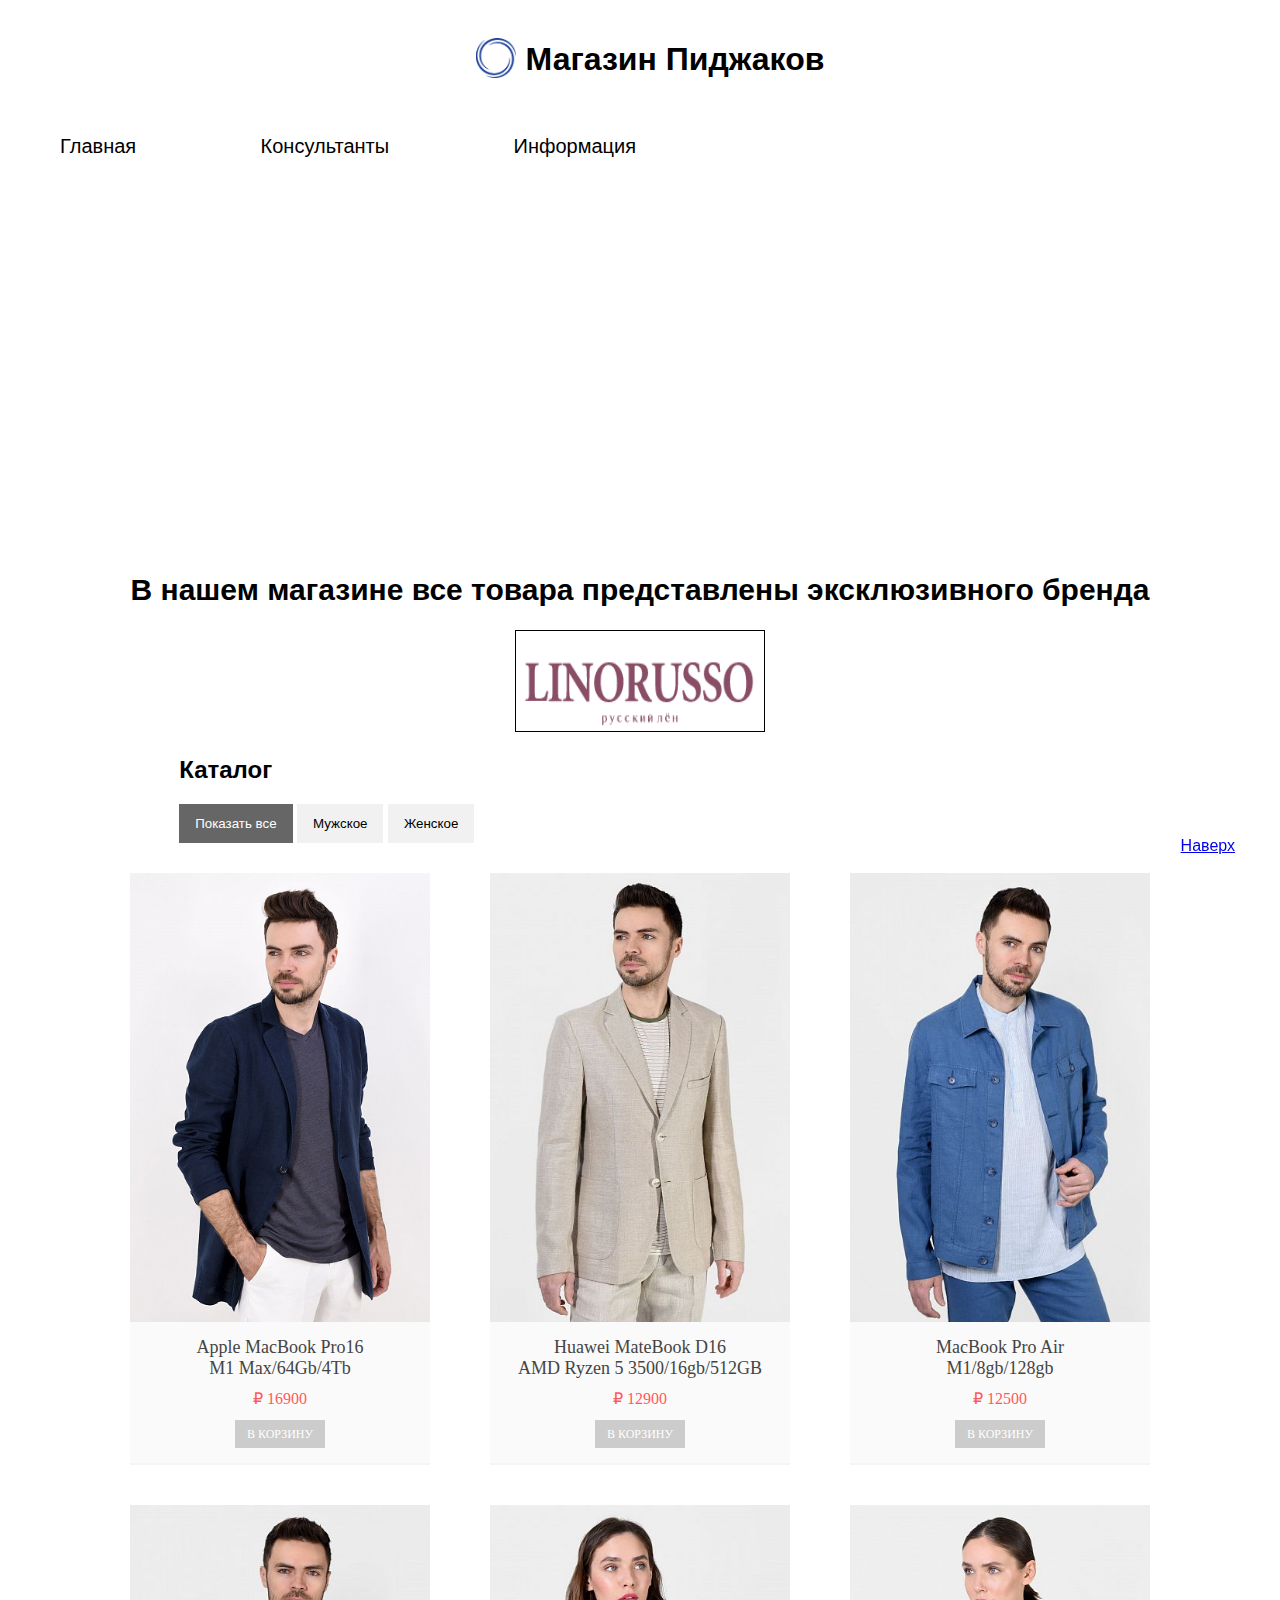
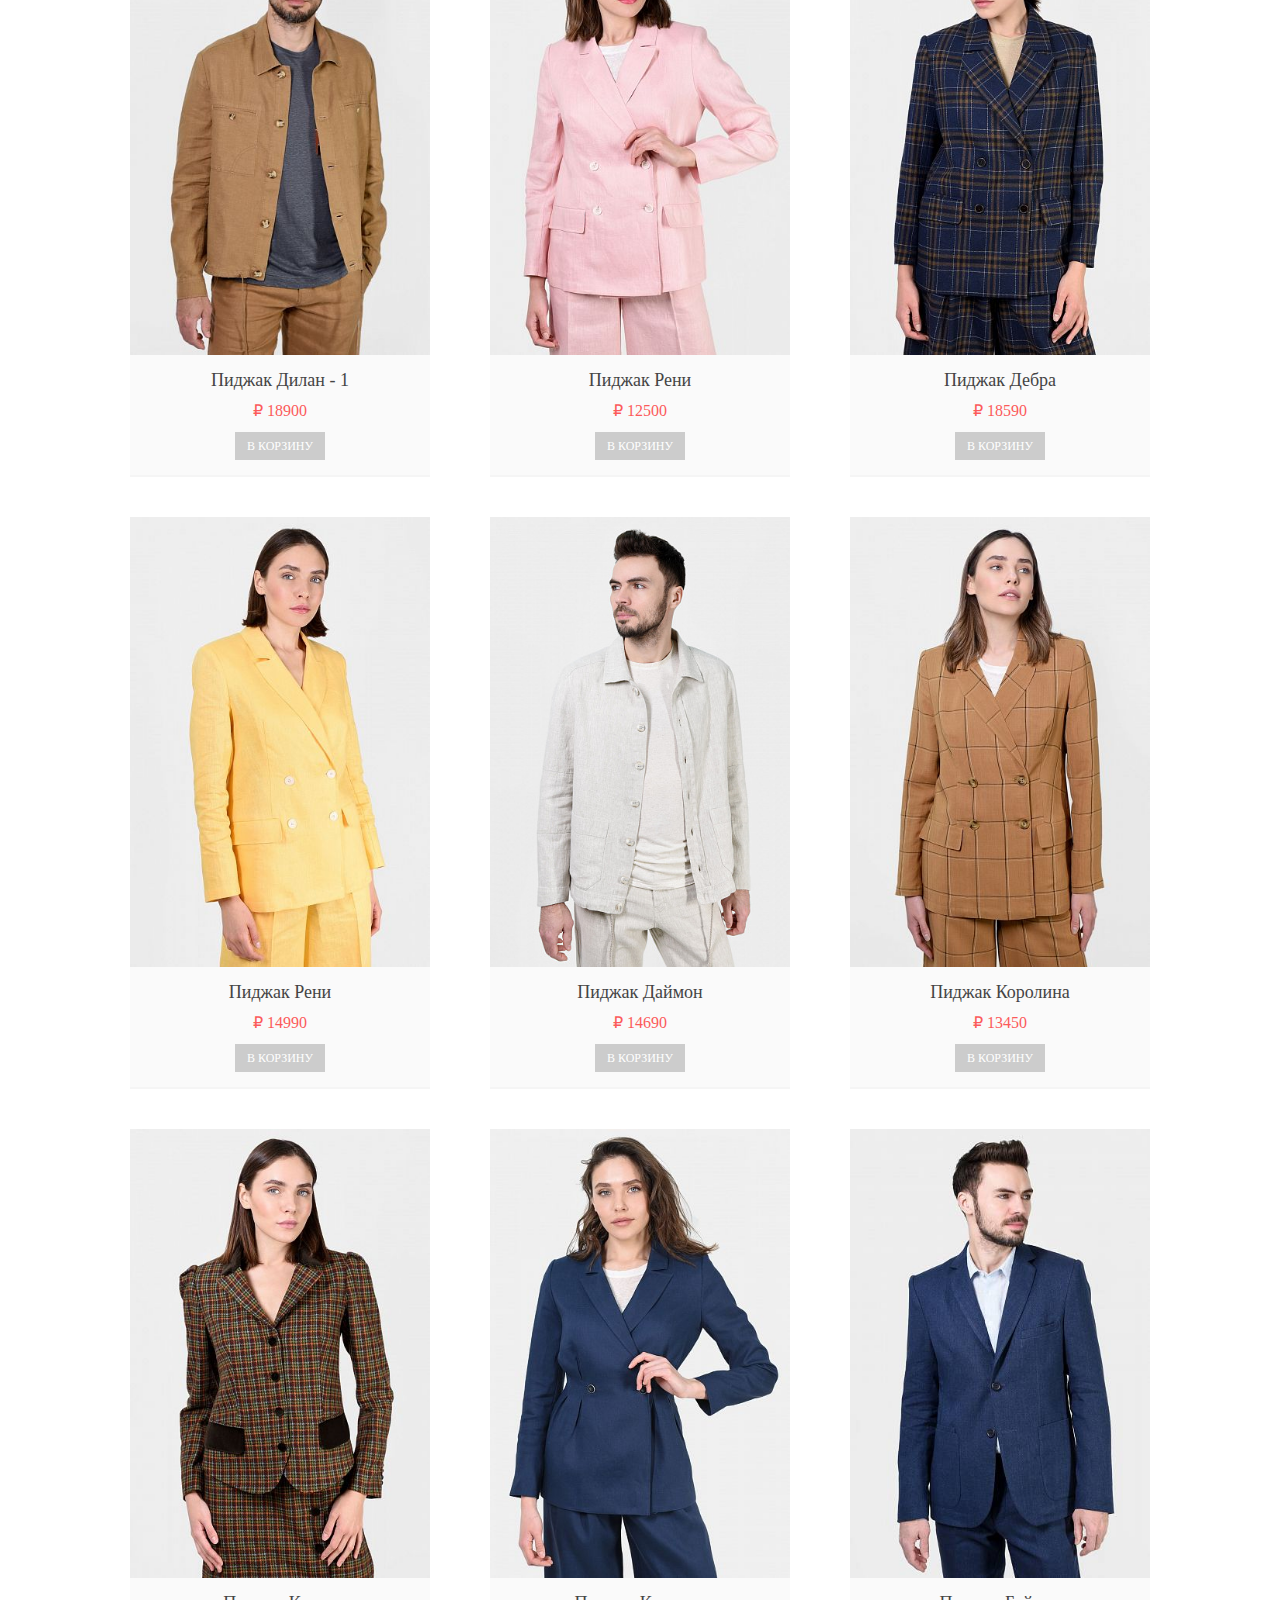
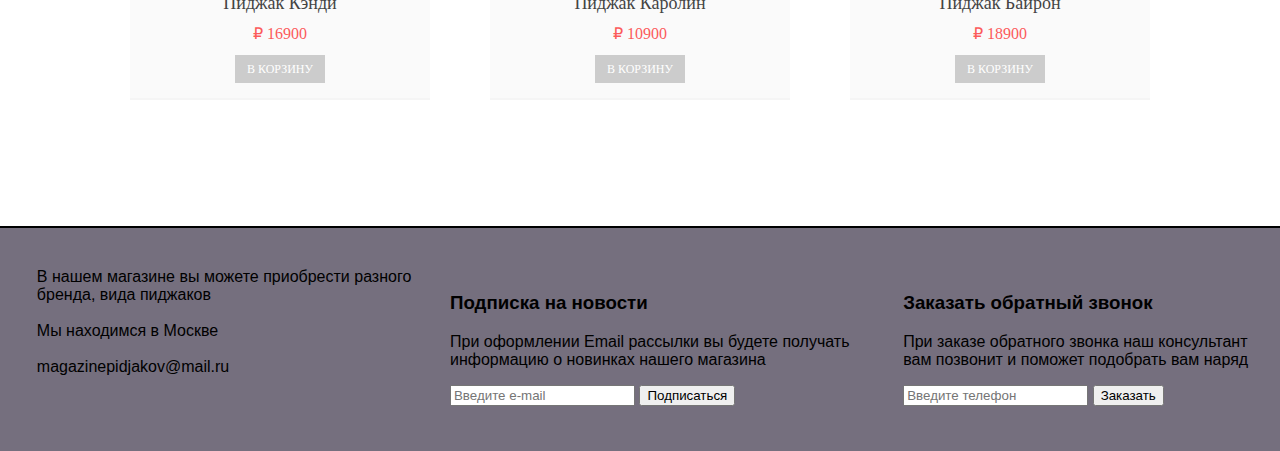
<file: index.html>
<!DOCTYPE html>
<html lang="ru">
  <head>
    <!--кодировка страницы-->
    <meta charset="utf-8">
    <!--заголовок страницы-->
    <title>Пиджаки</title>    
    <!--подключение стилей css-->
    <link href='style.css' rel='stylesheet'>
    
  </head>


  <body>
    <!--шапка сайта-->
    <header class='page-header'>
      
      <!--логотип и телефон компании-->
      <div class="logo">
        <a href="#"><img src='file/log.png' width="40" height="40"></a>
      </div>

      <!--название магазина-->
      <h1 class="title">   Магазин <span>Пиджаков</span></h1>

    </header>


    <!--навигационный блок-->
    <ul class="navg">
		  <li class='navgli'><a class='navga' href="#">Главная</a></li>
      <li class='navgli'><a class='navga' href="info.html">Консультанты</a></li>
		  <li class='navgli'><a class='navga' href="pol.html">Информация</a></li>
	  </ul>
    <!--простая линия-->


    
    <!--блок слайдера-->
    <div class="container_slider_css">
      <img class="photo_slider_css" src="slider/one.jpg" alt="">
      <img class="photo_slider_css" src="slider/two.jpg" alt="">
      <img class="photo_slider_css" src="slider/three.jpg" alt="">
      <img class="photo_slider_css" src="slider/four.jpg" alt="">
    </div>
    <!--простая линия-->

    
    <!--Блок с брендами которые есть в магазине-->
    <div id='prod'>
			<h2 class="brands-h2">В нашем магазине все товара представлены эксклюзивного бренда</h2><br>
			<div class="brands">
				<div>
					<img class='amg' src="brend/brand.png" width="250" height="102">
				</div>
			</div>
		</div>

    <!--фильтр товаров-->
    <h2 class='filr'>Каталог</h2>
    <div id="myBtnContainer" class='filr'>
      <button class="btn active" onclick="filterSelection('all')"> Показать все</button>
      <button class="btn" onclick="filterSelection('mm')"> Мужское</button>
      <button class="btn" onclick="filterSelection('mj')"> Женское</button>
    </div>

  
    <!--Блок с товарами-->
    <main class="prod container">   
      <div class="product-item filterDiv mm">
        <img src="product/p1.jpeg">
        <div class="product-list">
          <h3>Apple MacBook Pro16<br> M1 Max/64Gb/4Tb</h3>
            <span class="price">₽ 16900</span>
            <a href="" class="button">В корзину</a>
        </div>
      </div> 
      <div class="product-item filterDiv mm">
        <img src="product/p2.jpeg">
        <div class="product-list">
          <h3>Huawei MateBook D16<br> AMD Ryzen 5 3500/16gb/512GB</h3>
            <span class="price">₽ 12900</span>
            <a href="" class="button">В корзину</a>
        </div>
      </div>    
      <div class="product-item filterDiv mm">
        <img src="product/p3.jpeg">
        <div class="product-list">
          <h3>MacBook Pro Air <br> M1/8gb/128gb </h3>
            <span class="price">₽ 12500</span>
            <a href="" class="button">В корзину</a>
        </div>
      </div>    
      <div class="product-item filterDiv mm">
        <img src="product/p4.jpeg">
        <div class="product-list">
          <h3>Пиджак Дилан - 1 </h3>
            <span class="price">₽ 18900</span>
            <a href="" class="button">В корзину</a>
        </div>
      </div>
      <div class="product-item filterDiv mj">
        <img src="product/p5.jpeg">
        <div class="product-list">
          <h3>Пиджак Рени</h3>
            <span class="price">₽ 12500</span>
            <a href="" class="button">В корзину</a>
        </div>
      </div>    
      <div class="product-item filterDiv mj">
        <img src="product/p6.jpeg">
        <div class="product-list">
          <h3>Пиджак Дебра</h3>
            <span class="price">₽ 18590</span>
            <a href="" class="button">В корзину</a>
        </div>
      </div>    
      <div class="product-item filterDiv mj">
        <img src="product/p7.jpeg">
        <div class="product-list">
          <h3>Пиджак Рени</h3>
            <span class="price">₽ 14990</span>
            <a href="" class="button">В корзину</a>
        </div>
      </div>    
      <div class="product-item filterDiv mm">
        <img src="product/p9.jpeg">
        <div class="product-list">
          <h3>Пиджак Даймон </h3>
            <span class="price">₽ 14690</span>
            <a href="" class="button">В корзину</a>
        </div>
      </div>   
      <div class="product-item filterDiv mj">
        <img src="product/p8.jpeg">
        <div class="product-list">
          <h3>Пиджак Королина</h3>
            <span class="price">₽ 13450</span>
            <a href="" class="button">В корзину</a>
        </div>
      </div>   
      <div class="product-item filterDiv mj">
        <img src="product/p10.jpeg">
        <div class="product-list">
          <h3>Пиджак Кэнди</h3>
            <span class="price">₽ 16900</span>
            <a href="" class="button">В корзину</a>
        </div>
      </div>    
      <div class="product-item filterDiv mj">
        <img src="product/p11.jpeg">
        <div class="product-list">
          <h3>Пиджак Каролин</h3>
            <span class="price">₽ 10900</span>
            <a href="" class="button">В корзину</a>
        </div>
      </div>    
      <div class="product-item filterDiv mm">
        <img src="product/p12.jpeg">
        <div class="product-list">
          <h3>Пиджак Байрон</h3>
            <span class="price">₽ 18900</span>
            <a href="" class="button">В корзину</a>
        </div>
      </div>
      
      
      
      <!--подключаем javascript для фильтра-->
    <script src="filtr.js"></script>
    </main>  

      <br><br><br><br><br><br><br>

    <!--подвал сайта-->
    <footer class='pod'>
      <div>
        <span>В нашем магазине вы можете приобрести разного<br> бренда, вида пиджаков </span><br><br>
        <span>Мы находимся в Москве</span><br><br>
        <span>magazinepidjakov@mail.ru</span><br><br>

      </div>
        <div class='mail'>            
            <h3>Подписка на новости</h3>
            <p>
               При оформлении Email рассылки вы будете получать<br> информацию о новинках нашего магазина
            </p>
            <div style="display: none;"></div>
            <form>
                <div>
                    <input type="text" placeholder="Введите e-mail">
                    <input type="submit" value="Подписаться">
                </div>
            </form>
        </div>
        <div class='mail'>            
          <h3>Заказать обратный звонок</h3>
          <p>
             При заказе обратного звонка наш консультант<br> вам позвонит и поможет подобрать вам наряд
          </p>
          <div style="display: none;"></div>
          <form>
              <div>
                  <input type="text" placeholder="Введите телефон">
                  <input type="submit" value="Заказать">
              </div>
          </form>
      </div>
      </div>
    </footer>
    
    <!--кнопка наверх-->
    <a href="#" title="Вернуться к началу страницы" class="topNubex">Наверх<width="45p" height="45px"></a>
  </body>
</html>
</file>
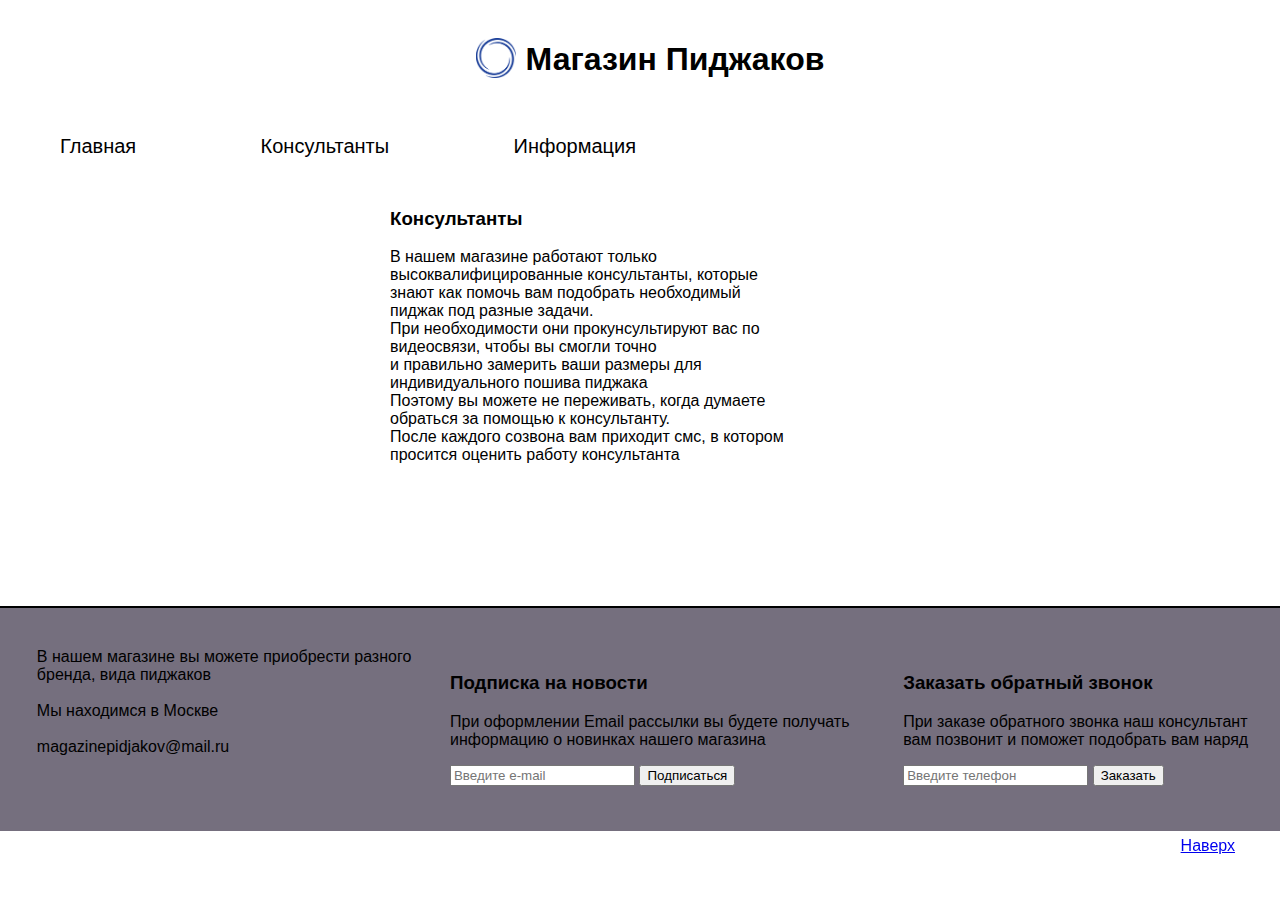
<file: info.html>
<!DOCTYPE html>
<html lang="ru">
  <head>
    <!--кодировка страницы-->
    <meta charset="utf-8">
    <!--заголовок страницы-->
    <title>Консультанты</title>    
    <!--подключение стилей-->
    <link href='style.css' rel='stylesheet'>
    
    <!--ключевые слова при поиске-->
    <meta name="keywords" content="Купить ноутбук, закать ноутбук">

    <!--краткое описание страницы-->
    <meta name="decription" content="Магазин ноутбуков. У нас вы можете заказать себе ноутбук подобранный под определенные задачи">
    <link rel="shortcut icon" href='file/logo.png'>
  </head>


  <body>

    <!--шапка сайта-->
    <header class='page-header'>
      
      <!--логотип и телефон компании-->
      <div class="logo">
        <a href="index.html"><img src='file/log.png' width="40" height="40"></a>
      </div>

      <!--название магазина-->
      <h1 class="title">Магазин <span class="tol">Пиджаков</span></h1>

    </header>



    <ul class="navg">
		  <li class='navgli'><a class='navga' href="index.html">Главная</a></li>
      <li class='navgli'><a class='navga' href="#">Консультанты</a></li>
		  <li class='navgli'><a class='navga' href="pol.html">Информация</a></li>
	  </ul>

 


    <main class="kinfo">
      
      <div class="kon"> 

        <div class="konsl">
          <h3>Консультанты</h3>
          <p>В нашем магазине работают только высоквалифицированные консультанты,
            которые знают как помочь вам подобрать необходимый пиджак под разные задачи.<br>
            При необходимости они прокунсультируют вас по видеосвязи, чтобы вы смогли точно<br>
            и правильно замерить ваши размеры для индивидуального пошива пиджака<br>
            Поэтому вы можете не переживать, когда думаете обраться за помощью к консультанту.<br>
            После каждого созвона вам приходит смс, в котором просится оценить работу консультанта
          </p>
        </div>
      </div>
    </main>


      <br><br><br><br><br><br><br>

    <!--подвал сайта-->
    <footer class='pod'>
      <div>
        <span>В нашем магазине вы можете приобрести разного<br> бренда, вида пиджаков </span><br><br>
        <span>Мы находимся в Москве</span><br><br>
        <span>magazinepidjakov@mail.ru</span><br><br>

      </div>
        <div class='mail'>            
            <h3>Подписка на новости</h3>
            <p>
               При оформлении Email рассылки вы будете получать<br> информацию о новинках нашего магазина
            </p>
            <div style="display: none;"></div>
            <form>
                <div>
                    <input type="text" placeholder="Введите e-mail">
                    <input type="submit" value="Подписаться">
                </div>
            </form>
        </div>
        <div class='mail'>            
          <h3>Заказать обратный звонок</h3>
          <p>
             При заказе обратного звонка наш консультант<br> вам позвонит и поможет подобрать вам наряд
          </p>
          <div style="display: none;"></div>
          <form>
              <div>
                  <input type="text" placeholder="Введите телефон">
                  <input type="submit" value="Заказать">
              </div>
          </form>
      </div>
      </div>
    </footer>
    
    <!--код для работы кнопки-->
    <a href="#" title="Вернуться к началу страницы" class="topNubex">Наверх</a>
  </body>
</html>
</file>
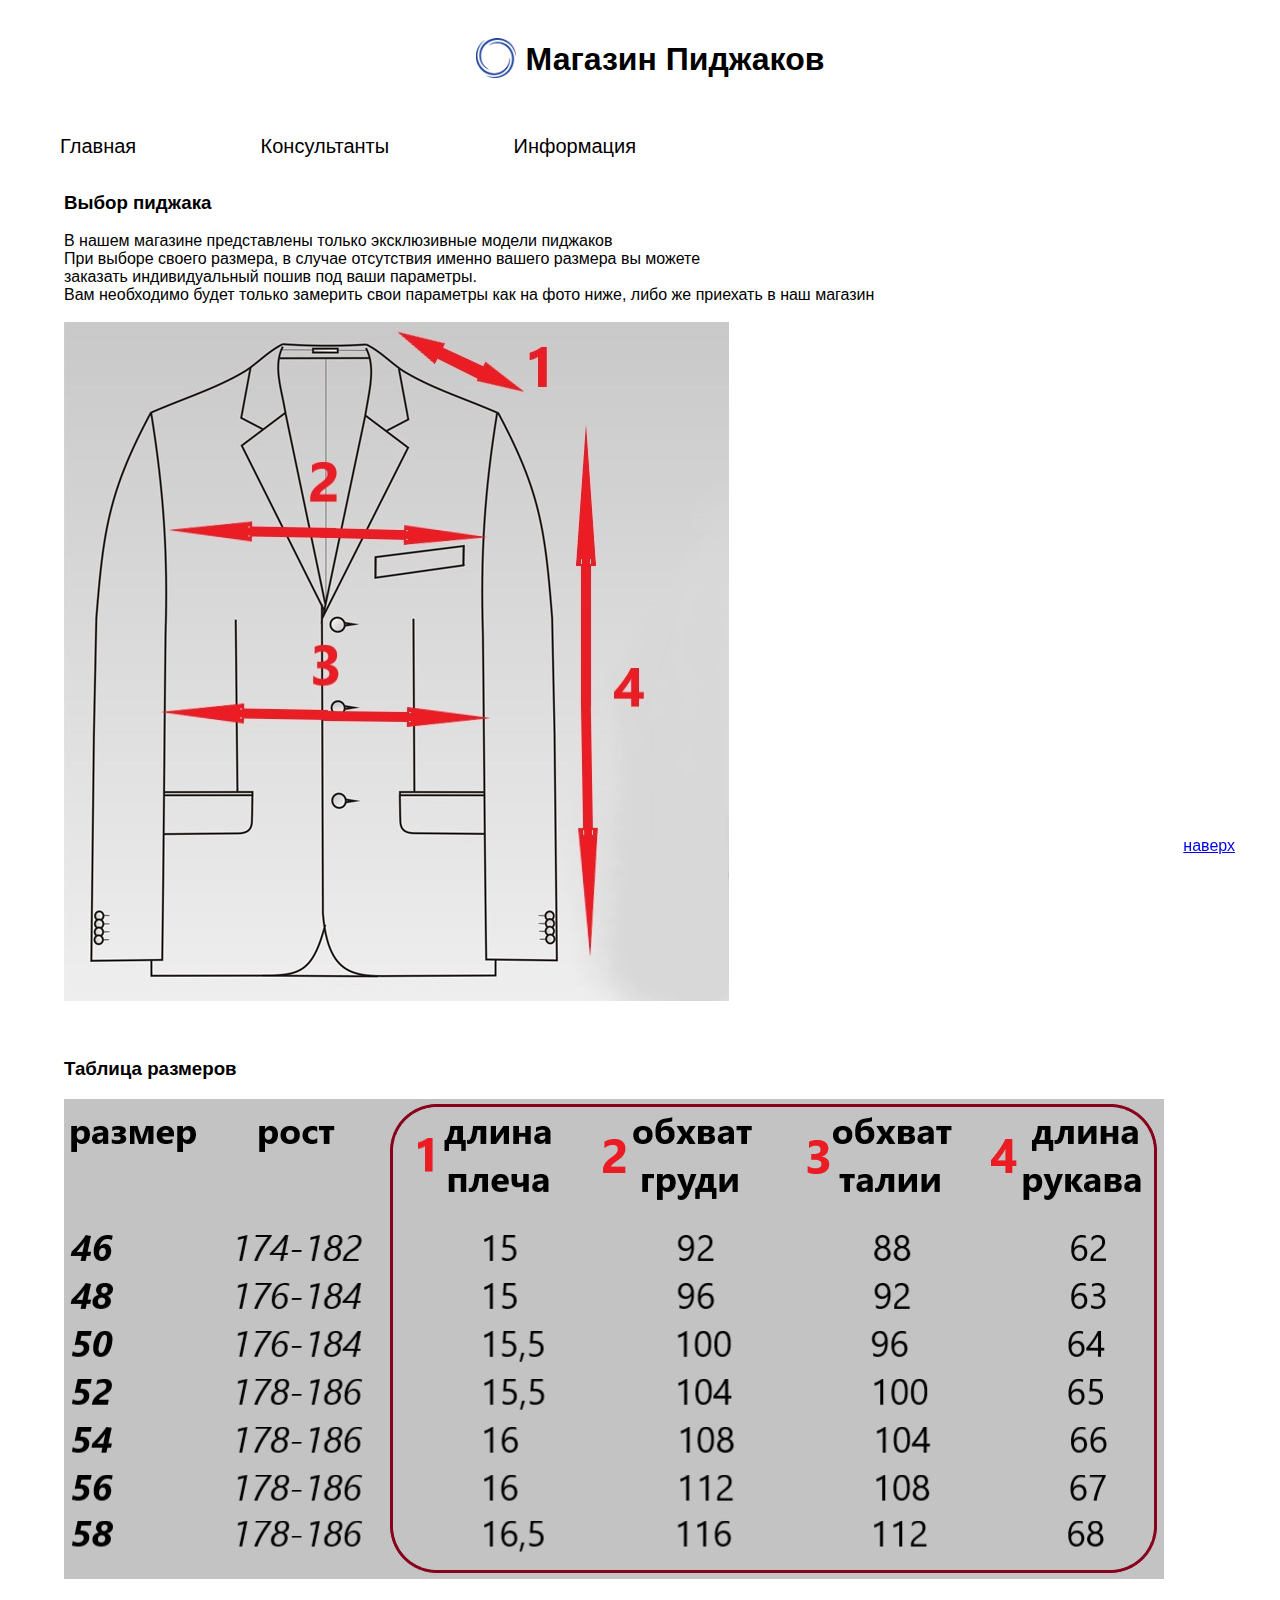
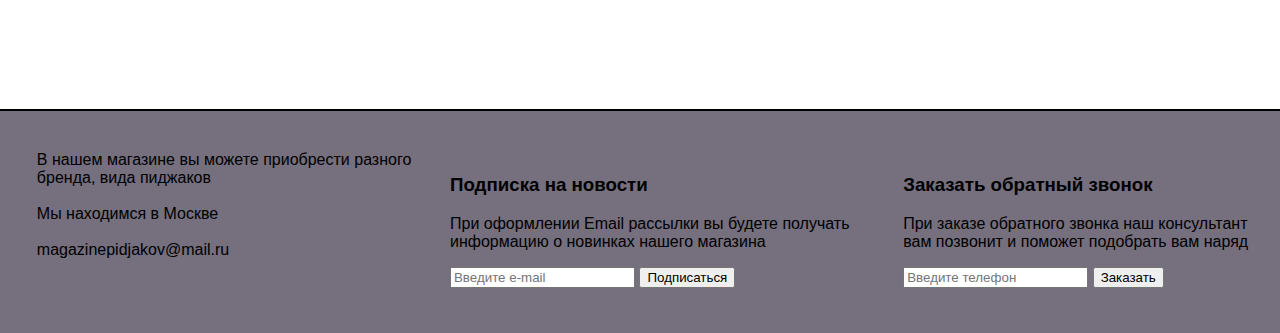
<file: pol.html>
<!DOCTYPE html>
<html lang="ru">
  <head>
    <!--кодировка страницы-->
    <meta charset="utf-8">
    <!--заголовок страницы-->
    <title>Информация</title>    
    <!--подключение стилей-->
    <link href='style.css' rel='stylesheet'>
    
    <!--ключевые слова при поиске-->
    <meta name="keywords" content="Купить ноутбук, закать ноутбук">

    <!--краткое описание страницы-->
    <meta name="decription" content="Магазин ноутбуков. У нас вы можете заказать себе ноутбук подобранный под определенные задачи">
    <link rel="shortcut icon" href='file/logo.png'>

  </head>


  <body>

    <!--шапка сайта-->
    <header class='page-header'>
      
      <!--логотип и телефон компании-->
      <div class="logo">
        <a href="index.html"><img src='file/log.png' width="40" height="40"></a>
      </div>

      <!--название магазина-->
      <h1 class="title">Магазин <span class="tol">Пиджаков</span></h1>
 
    </header>



    <ul class="navg">
		  <li class='navgli'><a class='navga' href="index.html">Главная</a></li>
      <li class='navgli'><a class='navga' href="info.html">Консультанты</a></li>
		  <li class='navgli'><a class='navga' href="#">Информация</a></li>
	  </ul>



  
    <!--Блок с товарами-->
    <main class="pol-info">
        <div>
            <h3>Выбор пиджака</h3>
            <p>
                В нашем магазине представлены только эксклюзивные модели пиджаков <br>
                При выборе своего размера, в случае отсутствия именно вашего размера вы можете<br>
                заказать индивидуальный пошив под ваши параметры.<br>
                Вам необходимо будет только замерить свои параметры как на фото ниже, либо же приехать в наш магазин<br><br>
                <img src="file/metr.jpeg" />
            </p>
        </div><br>

        <div>
          <h3>Таблица размеров</h3>
          <img src="file/table.jpeg"/>
        </div>
    </main>  

      <br><br><br><br><br><br><br>

    <!--подвал сайта-->
    <footer class='pod'>
      <div>
        <span>В нашем магазине вы можете приобрести разного<br> бренда, вида пиджаков </span><br><br>
        <span>Мы находимся в Москве</span><br><br>
        <span>magazinepidjakov@mail.ru</span><br><br>

      </div>
        <div class='mail'>            
            <h3>Подписка на новости</h3>
            <p>
               При оформлении Email рассылки вы будете получать<br> информацию о новинках нашего магазина
            </p>
            <div style="display: none;"></div>
            <form>
                <div>
                    <input type="text" placeholder="Введите e-mail">
                    <input type="submit" value="Подписаться">
                </div>
            </form>
        </div>
        <div class='mail'>            
          <h3>Заказать обратный звонок</h3>
          <p>
             При заказе обратного звонка наш консультант<br> вам позвонит и поможет подобрать вам наряд
          </p>
          <div style="display: none;"></div>
          <form>
              <div>
                  <input type="text" placeholder="Введите телефон">
                  <input type="submit" value="Заказать">
              </div>
          </form>
      </div>
      </div>
    </footer>
    
    <!--код для работы кнопки-->
    <a href="#" title="Вернуться к началу страницы" class="topNubex">наверх</a>
  </body>
</html>
</file>
<file: style.css>
body { 
  width: 100%;
  margin: 0;
  padding: 0;
  font-family: Arial, Helvetica, sans-serif;
  background-color: #ffffff;
}

/* название заголовка в шапке */
.title {
  color: #000000;
  align-content: center;
}



/* шапка сайта */
.page-header {
  display: flex;
  justify-content: center;
  align-items: center;
  margin-right: 1%;
  text-align: center;
  margin: 20px;

}

/*список навигации*/
.navg {
  list-style-type: none;
  padding-left: 0;
  margin-left: 0;
}

/*ссылки навигации*/
.navga {
  text-decoration: none;
  color:#000000;
  display: inline-block;
  padding: 15px 60px;  
}

/*элементы списка*/
.navgli {
  display: inline; 
  font-size: 20px;
}


/*название и логотип*/
.logo {
  display: flex;
  justify-content: space-between;
  align-items: center;
  margin-left: 20px;
  margin-right: 10px;
}
/*телефон в шапке*/
.number {
  text-decoration: none;
  color: #000000;
}
/*заголовок блока с брендами*/
.brands-h2 {  
  font-size: 30px;
  text-align: center;
  margin-bottom: 5px;
}
/*блок с брендами*/
.brands {
  display: flex;
  flex-wrap: wrap;
  justify-content: center;
}
/*рамка для картинок*/
.amg {
  border: 1px solid #000000;
}


/*расположение сладйера с преимуществами*/
.container_slider_css{
  margin:50px auto;
  width:500px;
  height:300px;
  overflow:hidden;
  position:relative
}

/*слайдер*/
.photo_slider_css{position:absolute;animation:round 16s infinite;opacity:0;width:100%}
@keyframes round {
25%{opacity:1}
40%{opacity:0}
}
img:nth-child(1){animation-delay:12s}
img:nth-child(2){animation-delay:8s}
img:nth-child(3){animation-delay:4s}
img:nth-child(4){animation-delay:0}
@media(min-width:0px) and (max-width:320px) {
.container_slider_css{width:80%;height:190px}
}
@media(min-width:321px) and (max-width:480px) {
.container_slider_css{
  width:80%;
  height:190px
}
}

/*стили для кнопки наверх*/
.topNubex {
  position: fixed;
  right: 45px;
  bottom: 45px;
}

/*оформление подвала сайта*/
.pod {
  display: flex;
  justify-content: space-around;
  border-top: 2px solid #000000;
  padding-left: 20px;
  background-color: rgba(51, 43, 65, 0.678);
  padding-top: 40px;
  padding-bottom: 20px;
  color: black;
}
/*форма подписки на рассылку*/
.mail {
  padding: 5px;
  margin-right: 10px;
  padding-bottom: 25px;

}
/*оформление текста в подвале*/
.prav {
  color:rgb(197, 37, 37);
  font-size: 24px;
}



/*оформление для товаров*/
* {
  box-sizing: border-box;
}
.product-item {
  width: 300px;
  text-align: center;
  margin: 0 auto;
  border-bottom: 2px solid #F5F5F5;
  background: white;
  font-family: "Open Sans";
  transition: .3s ease-in;
}
.product-item:hover {
  border-bottom: 2px solid #fc5a5a;
}
.product-item img {
  display: block;
  width: 100%;
}
.product-list {
  background: #fafafa;
  padding: 15px 0;
}
.product-list h3 {
  font-size: 18px;
  font-weight: 400;
  color: #444444;
  margin: 0 0 10px 0;
}
.price {
  font-size: 16px;
  color: #fc5a5a;
  display: block;
  margin-bottom: 12px;
}
.button {
  text-decoration: none;
  display: inline-block;
  padding: 0 12px;
  background: #cccccc;
  color: white;
  text-transform: uppercase;
  font-size: 12px;
  line-height: 28px;
  transition: .3s ease-in;
}
.product-item:hover .button {
  background: #fc5a5a;
}

/*стили для брендов*/
.prod{
  margin-top: 30px;
  display: grid;
  grid-template-columns: repeat(auto-fit, 360px);
  row-gap: 40px;
  justify-content: center;
}

/*консультанты*/
.konsl {
  width: 400px;
}
/*расположение блоков с консультантами*/
.kinfo {
  display: grid;
  grid-template-columns: repeat(auto-fit, 500px);
  justify-content: center;
}


/*расположение фильтра*/
.filr{
  margin-left: 14%;
}


/*для работы фильтра*/
.container {
  overflow: hidden;
}
.filterDiv {
  
  display: none; /* Скрыто по умолчанию */
}

/* В класс "show" добавляется к отфильтрованные элементы */
.show {
  display: block;
}

/*стили для кнопок фильтра*/
.btn {
  border: none;
  outline: none;
  padding: 12px 16px;
  background-color: #f1f1f1;
  cursor: pointer;
}

/* Добавить светло-серый фон на наведении курсора мыши */
.btn:hover {
  background-color: #ddd;
}

/* Добавить темный фон для активной кнопки */
.btn.active {
  background-color: #666;
  color: white;
}

/*блок с полезной информацией*/
.pol-info {
  margin-left: 5%;
}

.asid {
  position: fixed; 
  right: 20px; 
  top: 40%; 
  padding: 10px;  
  border: 1px solid #333;  
}
</file>
